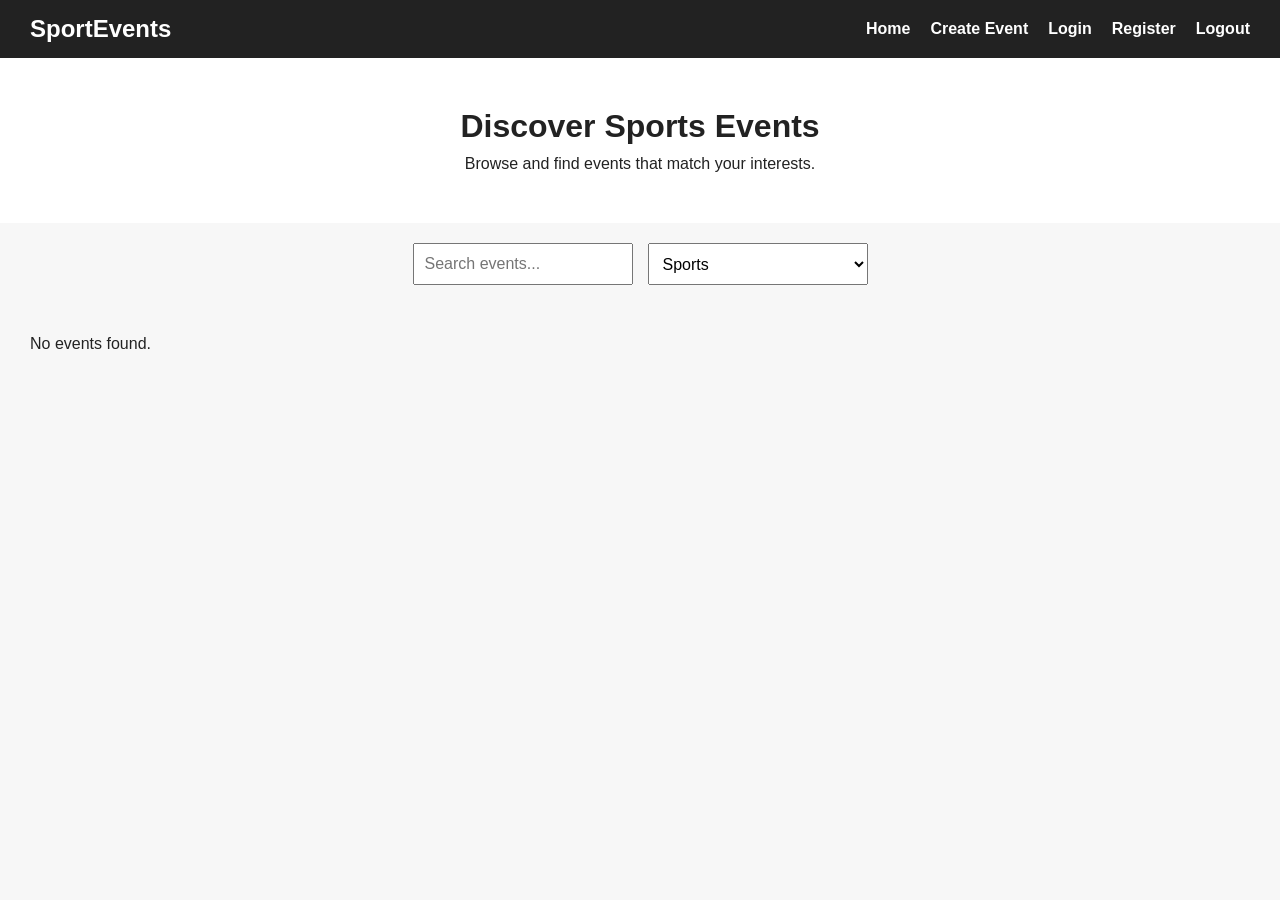
<file: index.html>
<!--
This page is the homepage of the sports event platform.
Users can search and view all created sports events.
Only the event owner can see the cancel button for their own events.
-->
<!DOCTYPE html>
<html lang="en">
<head>
    <meta charset="UTF-8">
    <meta name="viewport" content="width=device-width, initial-scale=1.0">
    <title>Sports Event Platform</title>
    <link rel="stylesheet" href="style.css">
    <link rel="stylesheet" href="toast.css">
    <link rel="stylesheet" href="ui.css">
</head>
<body>

    <!-- Navigation bar: users can move between pages -->
    <header>
        <nav class="navbar">
            <h1 class="logo">SportEvents</h1>

            <!-- Menu links -->
            <ul class="nav-links">
                <li><a href="index.html">Home</a></li>
                <li><a href="create-event.html">Create Event</a></li>
                <li><a href="login.html">Login</a></li>
                <li><a href="register.html">Register</a></li>
                <li><a href="#" id="logoutLink">Logout</a></li>
            </ul>
        </nav>
    </header>

    <main>
        <!-- Hero section: introduction of the page -->
        <section class="hero">
            <h2>Discover Sports Events</h2>
            <p>Browse and find events that match your interests.</p>
        </section>

        <!-- Search and filter section -->
        <section class="filters">
            <input type="text" id="searchInput" placeholder="Search events...">

            <select id="categoryFilter">
                <option value="sports">Sports</option>
            </select>
        </section>

        <!-- Event list section -->
        <section class="event-list" id="eventList">
        </section>
    </main>

    <script src="script.js"></script>
    <script src="logout.js"></script>
    <div id="toastContainer"></div>

    <script src="toast.js"></script>
    <script src="navbar.js"></script>
</body>
</html>
</file>
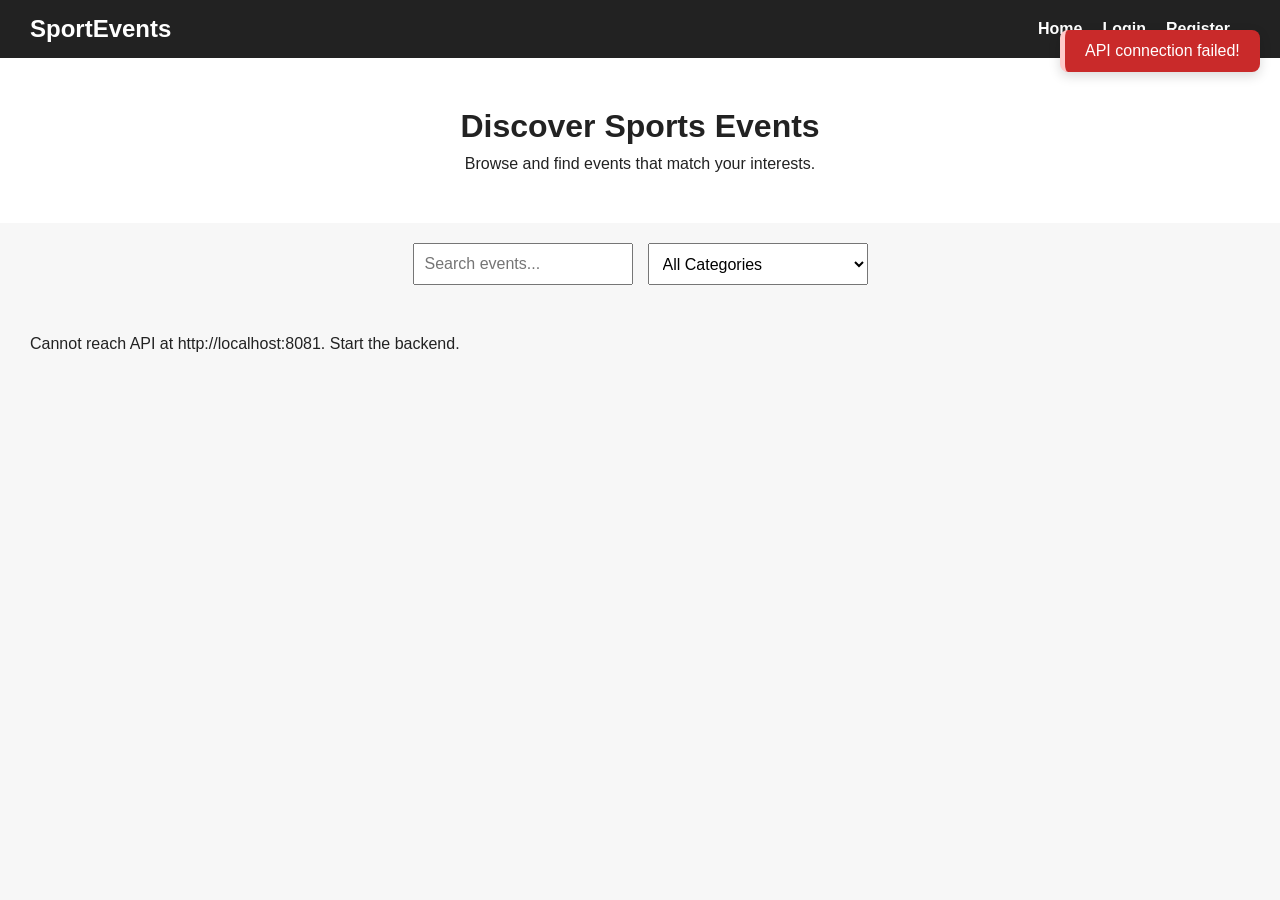
<file: frontend/index.html>
<!--
This page is the homepage of the sports event platform.
Users can search and view all created sports events.
Only the event owner can see the cancel button for their own events.
-->
<!DOCTYPE html>
<html lang="en">
<head>
    <meta charset="UTF-8">
    <meta name="viewport" content="width=device-width, initial-scale=1.0">
    <title>Sports Event Platform</title>
    <link rel="stylesheet" href="style.css">
    <link rel="stylesheet" href="toast.css">
    <link rel="stylesheet" href="ui.css">
</head>
<body>

    <!-- Navigation bar: users can move between pages -->
    <header>
        <nav class="navbar">
            <h1 class="logo"><a href="index.html">SportEvents</a></h1>

            <ul class="nav-links">
                <li><a href="index.html">Home</a></li>
                <li id="adminLink" style="display: none;"><a href="admin.html" style="color: #4c6ef5;">Admin Panel</a></li>

                <li id="loginLink"><a href="login.html">Login</a></li>
                <li id="registerLink"><a href="register.html">Register</a></li>

                <!-- Displays logged-in user's username -->
                <li id="userInfo" style="color: white; font-weight: bold;"></li>

                <li id="logoutLink"><a href="#">Logout</a></li>
            </ul>
        </nav>
    </header>

    <main>
        <!-- Hero section: introduction of the page -->
        <section class="hero">
            <h2>Discover Sports Events</h2>
            <p>Browse and find events that match your interests.</p>
        </section>

        <!-- Search and filter section -->
        <section class="filters">
            <input type="text" id="searchInput" placeholder="Search events...">

            <select id="categoryFilter">
                <option value="all">All Categories</option>
            </select>
        </section>

        <!-- Event list section -->
        <section class="event-list" id="eventList">
        </section>
    </main>

    
    <div id="toastContainer"></div>

    <script src="toast.js"></script>
    <script src="script.js"></script>
    <script src="logout.js"></script>
    <script src="navbar.js"></script>

</body>
</html>
</file>
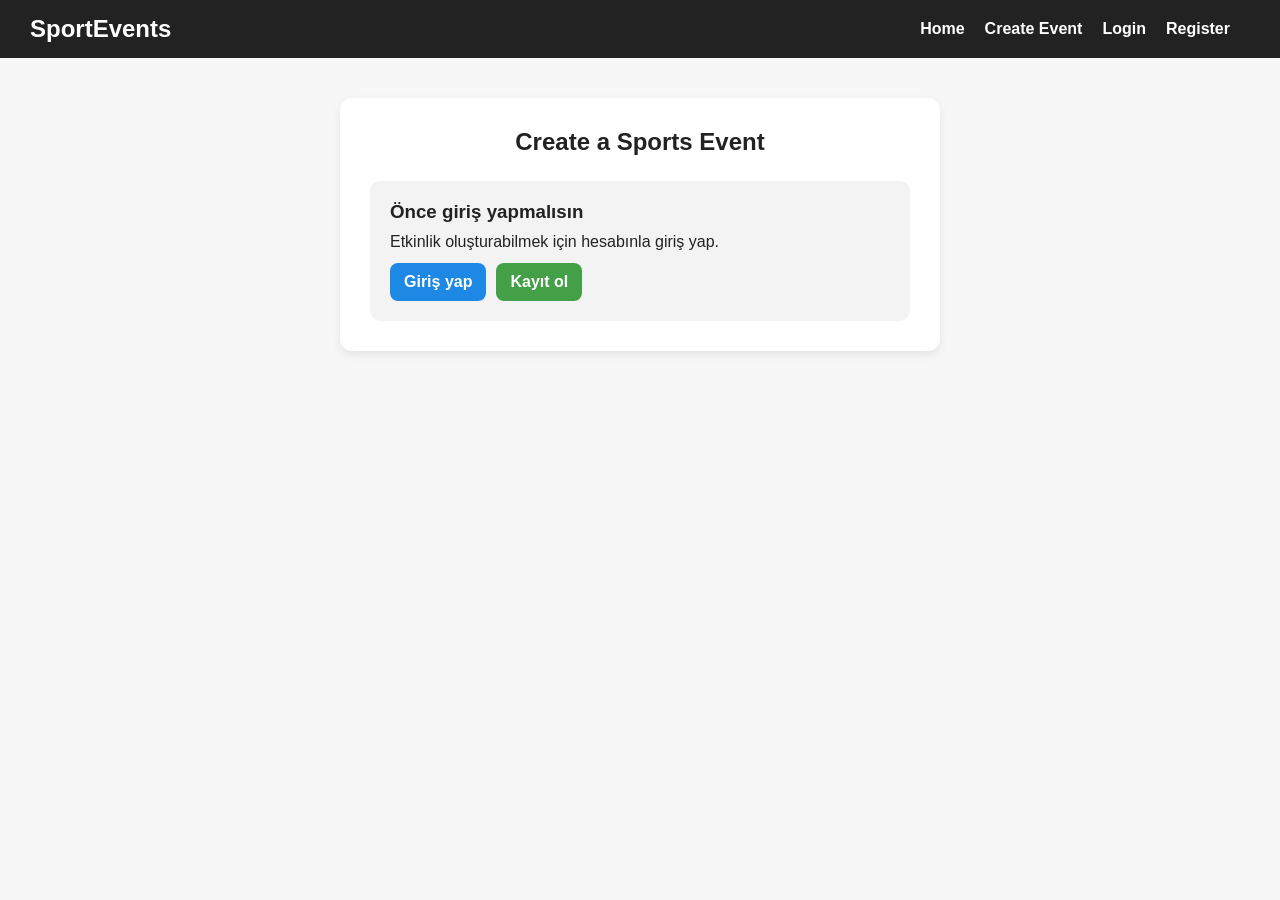
<file: frontend/ create-event.html>
<!DOCTYPE html>
<html lang="en">
<head>
    <meta charset="UTF-8">
    <meta name="viewport" content="width=device-width, initial-scale=1.0">
    <title>Create Event</title>
    <link rel="stylesheet" href="style.css">
    <link rel="stylesheet" href="toast.css">
    <link rel="stylesheet" href="ui.css">
</head>
<body>

    <header>
        <nav class="navbar">
            <h1 class="logo">SportEvents</h1>

            <ul class="nav-links">
                <li><a href="index.html">Home</a></li>
                <li><a href="create-event.html">Create Event</a></li>

               
                <li id="loginLink"><a href="login.html">Login</a></li>
                <li id="registerLink"><a href="register.html">Register</a></li>

                <li id="userInfo"></li>

                <li id="logoutLink"><a href="#">Logout</a></li>
            </ul>
        </nav>
    </header>

    <main class="form-page">
        <div class="form-card">
            <h2>Create a Sports Event</h2>

            <form id="eventForm">
                <input type="text" id="eventTitle" placeholder="Event Title" required>
                <input type="date" id="eventDate" required>
                <input type="text" id="eventLocation" placeholder="Location" required>

                <select id="eventCategory" required>
                    <option value="sports">Sports</option>
                </select>

                <textarea id="eventDescription" placeholder="Event Description" rows="5" required></textarea>

                <button type="submit" class="create-btn">Create Event</button>
            </form>

            <div id="eventPreview" class="preview-box">
                <h3>Latest Created Event</h3>
                <p>No event created yet.</p>
            </div>
        </div>
    </main>

   
    <script src="create-event.js"></script>
    <script src="logout.js"></script>

    <div id="toastContainer"></div>

    <script src="toast.js"></script>
    <script src="navbar.js"></script>

</body>
</html>
</file>
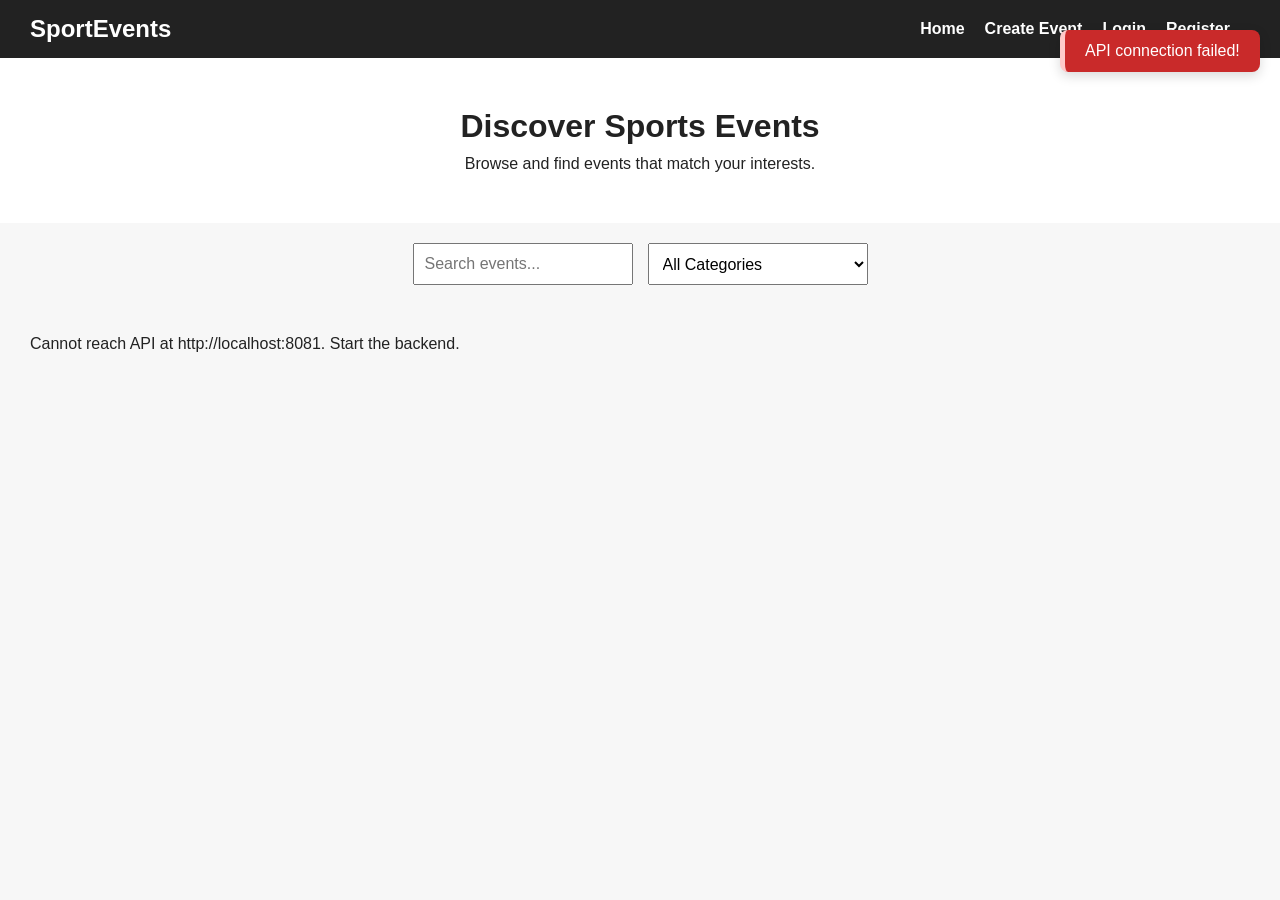
<file: frontend/ index.html>
<!--
This page is the homepage of the sports event platform.
Users can search and view all created sports events.
Only the event owner can see the cancel button for their own events.
-->
<!DOCTYPE html>
<html lang="en">
<head>
    <meta charset="UTF-8">
    <meta name="viewport" content="width=device-width, initial-scale=1.0">
    <title>Sports Event Platform</title>
    <link rel="stylesheet" href="style.css">
    <link rel="stylesheet" href="toast.css">
    <link rel="stylesheet" href="ui.css">
</head>
<body>

    <!-- Navigation bar: users can move between pages -->
    <header>
        <nav class="navbar">
            <h1 class="logo">SportEvents</h1>

            <!-- Menu links -->
            <ul class="nav-links">
                <li><a href="index.html">Home</a></li>
                <li><a href="create-event.html">Create Event</a></li>
                <li><a href="login.html">Login</a></li>
                <li><a href="register.html">Register</a></li>
                <li><a href="#" id="logoutLink">Logout</a></li>
            </ul>
        </nav>
    </header>

    <main>
        <!-- Hero section: introduction of the page -->
        <section class="hero">
            <h2>Discover Sports Events</h2>
            <p>Browse and find events that match your interests.</p>
        </section>

        <!-- Search and filter section -->
        <section class="filters">
            <input type="text" id="searchInput" placeholder="Search events...">

            <select id="categoryFilter">
                <option value="sports">Sports</option>
            </select>
        </section>

        <!-- Event list section -->
        <section class="event-list" id="eventList">
        </section>
    </main>

    <script src="script.js"></script>
    <script src="logout.js"></script>
    <div id="toastContainer"></div>

    <script src="toast.js"></script>
    <script src="navbar.js"></script>
</body>
</html>
</file>
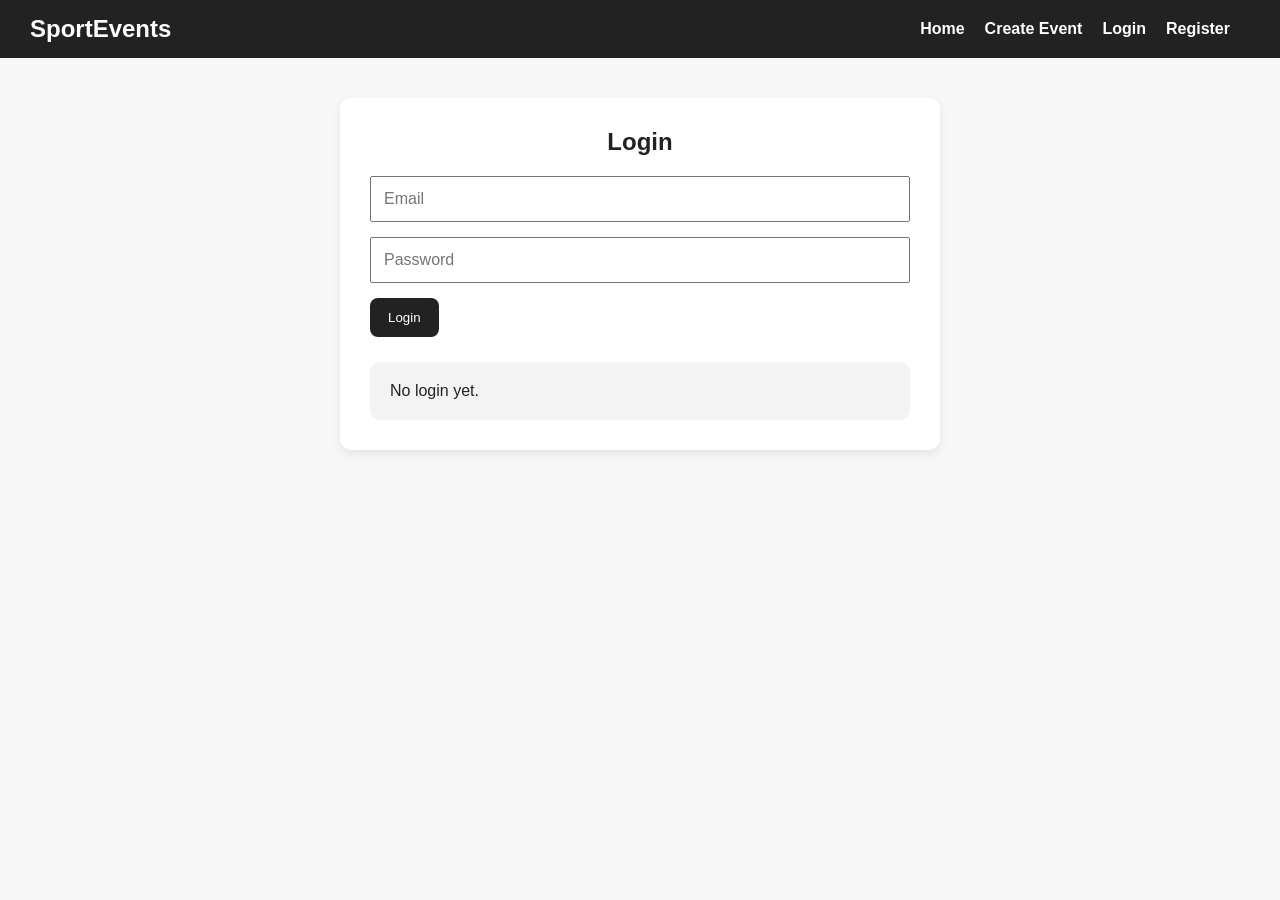
<file: frontend/(1)login.html>
<!--
This page allows registered users to log into the system.
Successful login information is stored in localStorage as currentUser.
-->
<!DOCTYPE html>
<html lang="en">
<head>
    <meta charset="UTF-8">
    <meta name="viewport" content="width=device-width, initial-scale=1.0">
    <title>Login</title>
    <link rel="stylesheet" href="style.css">
    <link rel="stylesheet" href="toast.css">
    <link rel="stylesheet" href="ui.css">
</head>
<body>

    <header>
        <nav class="navbar">
            <h1 class="logo">SportEvents</h1>
            <ul class="nav-links">
                <li><a href="index.html">Home</a></li>
                <li><a href="create-event.html">Create Event</a></li>
                <li><a href="login.html">Login</a></li>
                <li><a href="register.html">Register</a></li>
                <li><a href="#" id="logoutLink">Logout</a></li>
            </ul>
        </nav>
    </header>

    <main class="form-page">
        <div class="form-card">
            <h2>Login</h2>

            <form id="loginForm">
                <input type="email" id="loginEmail" placeholder="Email" required>
                <input type="password" id="loginPassword" placeholder="Password" required>
                <button type="submit" class="create-btn">Login</button>
            </form>

            <div id="loginMessage" class="preview-box">
                <p>No login yet.</p>
            </div>
        </div>
    </main>

    <script src="auth.js"></script>
    <script src="logout.js"></script>
    <div id="toastContainer"></div>

    <script src="toast.js"></script>
    <script src="navbar.js"></script>
</body>
</html>
</file>
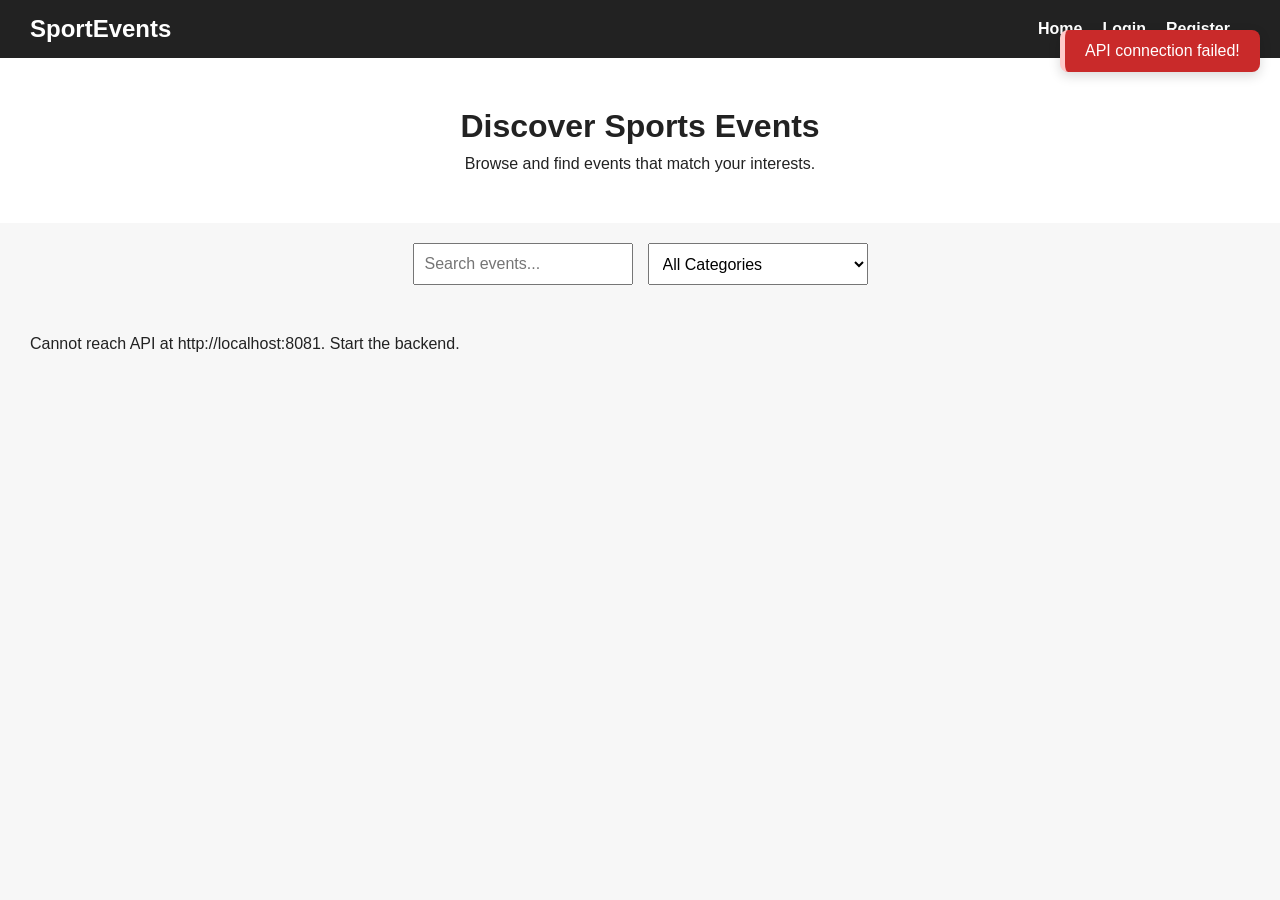
<file: frontend/admin.html>
<!DOCTYPE html>
<html lang="en">
<head>
    <meta charset="UTF-8">
    <meta name="viewport" content="width=device-width, initial-scale=1.0">
    <title>Admin Panel - SportEvents</title>
    <link rel="stylesheet" href="style.css?v=1">
    <link rel="stylesheet" href="toast.css?v=2">
    <link rel="stylesheet" href="ui.css">
</head>
<body>

    <header>
        <nav class="navbar">
            <h1 class="logo"><a href="index.html">SportEvents</a></h1>
            <ul class="nav-links">
                <li><a href="index.html">Home</a></li>
                <li id="adminLink" style="display: none;"><a href="admin.html" style="color: #4c6ef5;">Admin Panel</a></li>
                <li id="loginLink"><a href="login.html">Login</a></li>
                <li id="registerLink"><a href="register.html">Register</a></li>
                <li id="userInfo"></li>
                <li id="logoutLink"><a href="#">Logout</a></li>
            </ul>
        </nav>
    </header>

    <main class="admin-dashboard">
        <aside class="admin-sidebar">
            <h2>Admin Panel</h2>
            <ul>
                <li><a href="#" id="tabCreateEvent" class="active">Create New Event</a></li>
                <li><a href="#" id="tabManageEvents">Manage Events</a></li>
            </ul>
        </aside>

        <section class="admin-content">
            <!-- CREATE EVENT TAB -->
            <div id="viewCreateEvent">
                <div class="form-card" style="max-width: 100%;">
                    <h2>Create a Sports Event</h2>
                    <form id="createEventForm">
                        <input type="text" id="eventTitle" placeholder="Event Title" required>
                        <input type="date" id="eventDate" required>
                        <input type="text" id="eventLocation" placeholder="Location" required>
                        
                        <div style="margin-bottom:15px;">
                            <input type="file" id="eventImage" accept="image/*" style="padding:0;">
                        </div>

                        <select id="eventCategory" required>
                            <!-- populated by js -->
                        </select>

                        <textarea id="eventDescription" placeholder="Event Description" rows="4"></textarea>
                        
                        <div class="button-group">
                            <button type="submit" class="create-btn">Create Event</button>
                        </div>
                    </form>
                </div>
            </div>

            <!-- MANAGE EVENTS TAB -->
            <div id="viewManageEvents" style="display: none;">
                <h2>Manage Events</h2>
                <div id="adminEventList" class="data-table-container">
                    <!-- Events will be populated here -->
                </div>
            </div>

            <!-- EVENT PARTICIPANTS SUB-VIEW -->
            <div id="viewParticipants" style="display: none;">
                <button class="back-btn" id="btnBackToEvents">&larr; Back to Events</button>
                <h2 style="margin-top: 15px;">Event Participants</h2>
                <h3 id="participantEventTitle" style="margin-bottom: 15px; color: #777; font-weight: normal;"></h3>
                <div id="participantList" class="data-table-container">
                    <!-- Participants will be populated here -->
                </div>
            </div>
        </section>
    </main>

    <!-- Modal for Editing User -->
    <div id="editUserModal" class="modal-overlay" style="display: none;">
        <div class="modal-content">
            <h3>Edit Participant</h3>
            <form id="editUserForm">
                <input type="hidden" id="editUserId">
                <input type="text" id="editUsername" placeholder="Username" required style="width: 100%; padding: 10px; margin-bottom: 10px;">
                <input type="email" id="editEmail" placeholder="Email" required style="width: 100%; padding: 10px; margin-bottom: 10px;">
                <input type="tel" id="editPhone" placeholder="Phone" style="width: 100%; padding: 10px; margin-bottom: 10px;">
                <div class="modal-actions">
                    <button type="submit" class="create-btn">Save Changes</button>
                    <button type="button" class="delete-btn" id="cancelEditUserBtn">Cancel</button>
                </div>
            </form>
        </div>
    </div>

    <!-- Modal for Editing Event -->
    <div id="editEventModal" class="modal-overlay" style="display: none;">
        <div class="modal-content" style="max-width: 600px;">
            <h3>Edit Event</h3>
            <form id="editEventForm">
                <input type="hidden" id="editEventId">
                <input type="text" id="editEventTitle" placeholder="Event Title" required style="width: 100%; padding: 10px; margin-bottom: 10px;">
                <input type="date" id="editEventDate" required style="width: 100%; padding: 10px; margin-bottom: 10px;">
                <input type="text" id="editEventLocation" placeholder="Location" required style="width: 100%; padding: 10px; margin-bottom: 10px;">
                <select id="editEventCategory" required style="width: 100%; padding: 10px; margin-bottom: 10px;"></select>
                <textarea id="editEventDescription" placeholder="Description" rows="4" style="width: 100%; padding: 10px; margin-bottom: 10px;"></textarea>
                <div class="modal-actions">
                    <button type="submit" class="create-btn">Save Event</button>
                    <button type="button" class="delete-btn" id="cancelEditEventBtn">Cancel</button>
                </div>
            </form>
        </div>
    </div>

    <div id="toastContainer"></div>

    <script src="toast.js?v=2"></script>
    <script src="navbar.js?v=1"></script>
    <script src="logout.js?v=1"></script>
    <script src="admin.js?v=2"></script>

</body>
</html>
</file>
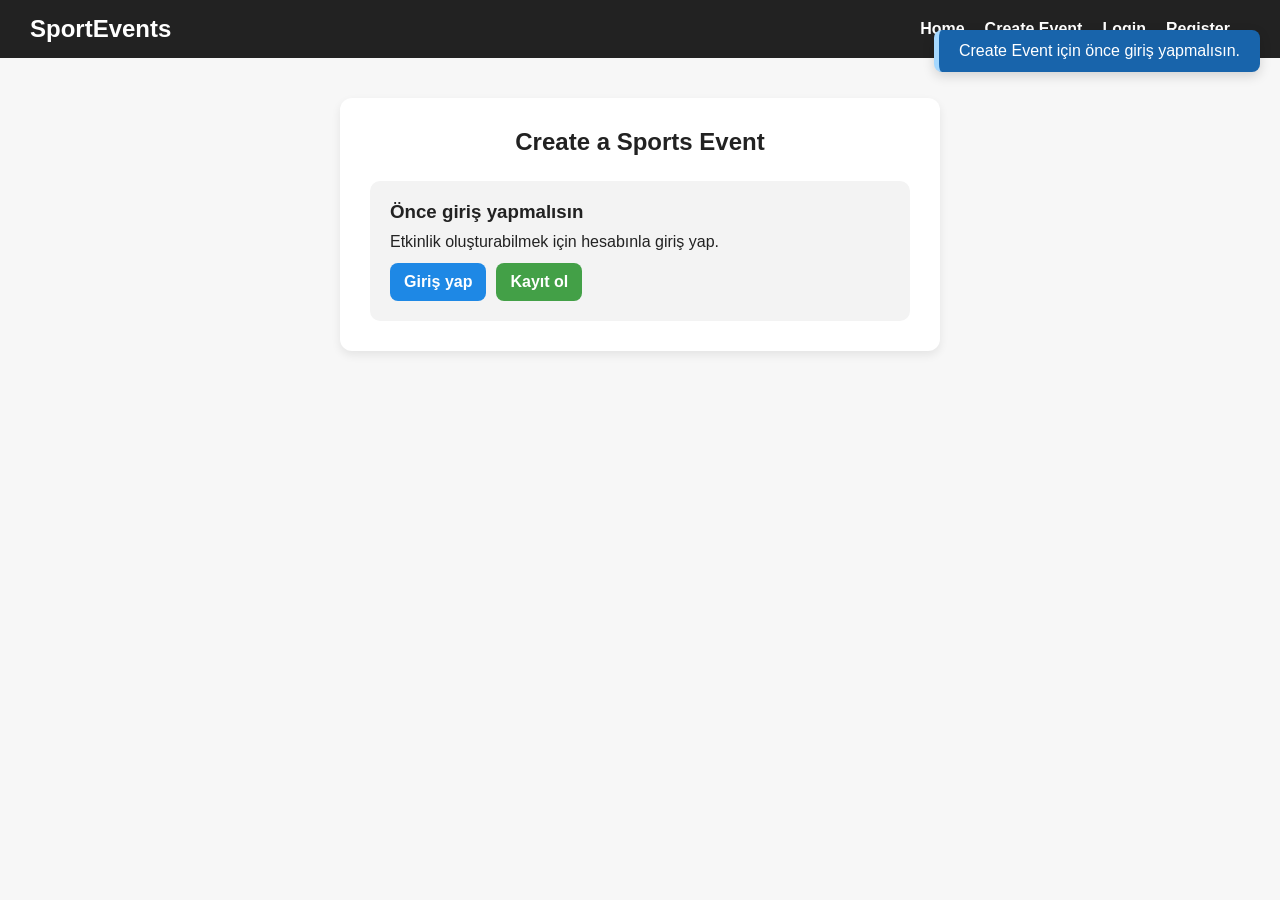
<file: frontend/create-event.html>
<!DOCTYPE html>
<html lang="en">
<head>
    <meta charset="UTF-8">
    <meta name="viewport" content="width=device-width, initial-scale=1.0">
    <title>Create Event</title>
    <link rel="stylesheet" href="style.css">
    <link rel="stylesheet" href="toast.css">
    <link rel="stylesheet" href="ui.css">
</head>
<body>

    <header>
        <nav class="navbar">
            <h1 class="logo"><a href="index.html">SportEvents</a></h1>

            <ul class="nav-links">
                <li><a href="index.html">Home</a></li>
                <li><a href="create-event.html">Create Event</a></li>

               
                <li id="loginLink"><a href="login.html">Login</a></li>
                <li id="registerLink"><a href="register.html">Register</a></li>

                <li id="userInfo"></li>

                <li id="logoutLink"><a href="#">Logout</a></li>
            </ul>
        </nav>
    </header>

    <main class="form-page">
        <div class="form-card">
            <h2>Create a Sports Event</h2>

            <form id="eventForm">
                <input type="text" id="eventTitle" placeholder="Event Title" required>
                <input type="date" id="eventDate" required>
                <input type="text" id="eventLocation" placeholder="Location" required>
                <input type="file" id="eventImageFile" accept="image/*">

                <select id="eventCategory" required>
                    <option value ="">Select Sport</option>
                    <option value="football">Football</option>
                    <option value="basketball">Basketball</option>
                    <option value="volleyball">Volleyball</option>
                    <option value="tennis">Tennis</option>
                    <option value="running">Running</option>
                    <option value="other">Other</option>
                </select>

                <textarea id="eventDescription" placeholder="Event Description" rows="5" required></textarea>

                <button type="submit" class="create-btn">Create Event</button>
            </form>

            <div id="eventPreview" class="preview-box">
                <h3>Latest Created Event</h3>
                <p>No event created yet.</p>
            </div>
        </div>
    
    </main>

    <div id="toastContainer"></div>

    <script src="toast.js"></script>
    <script src="create-event.js"></script>
    <script src="logout.js"></script>
    <script src="navbar.js"></script>

</body>
</html>
</file>
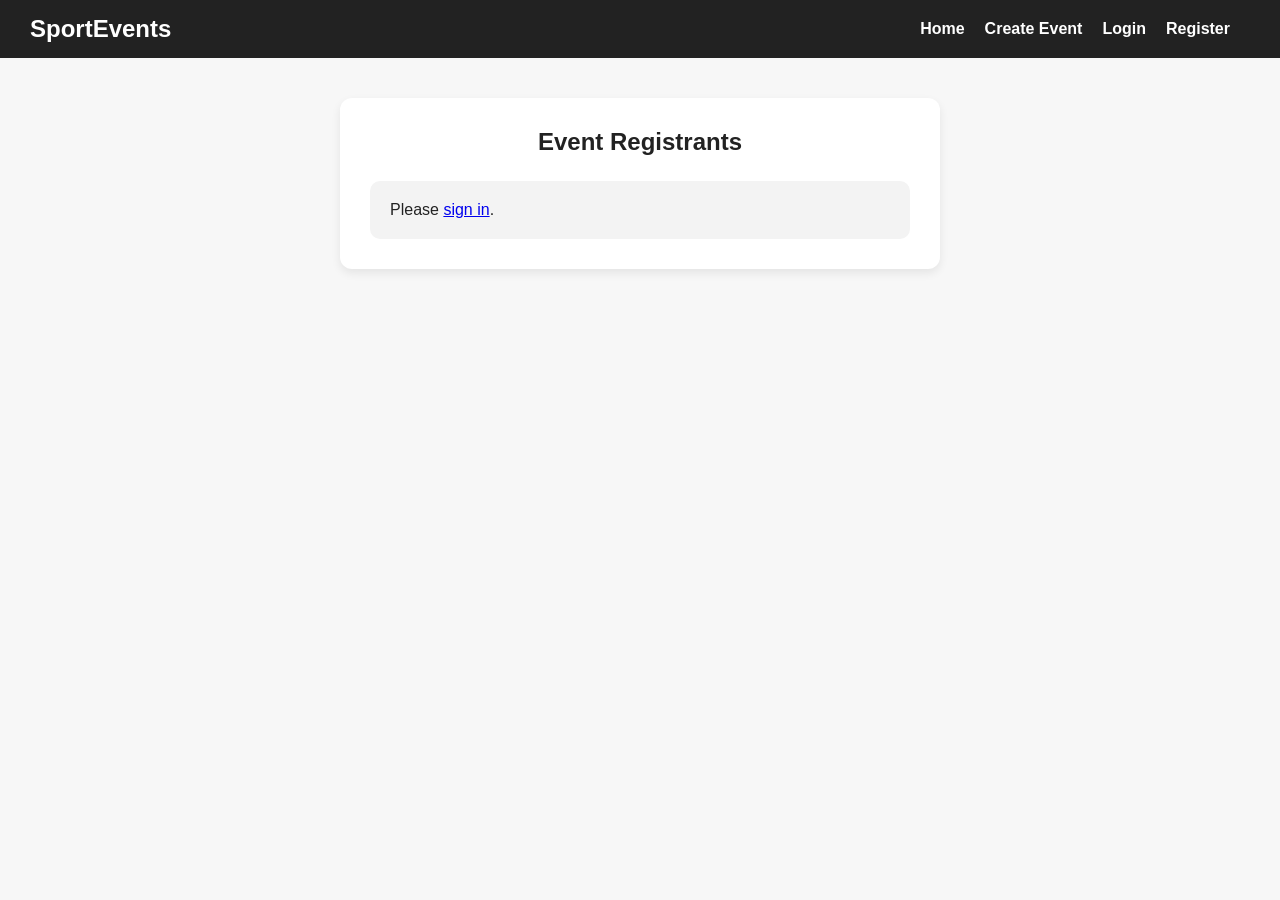
<file: frontend/event-registrants.html>
<!DOCTYPE html>
<html lang="en">
<head>
    <meta charset="UTF-8">
    <meta name="viewport" content="width=device-width, initial-scale=1.0">
    <title>Event Registrants</title>
    <link rel="stylesheet" href="style.css">
    <link rel="stylesheet" href="toast.css">
    <link rel="stylesheet" href="ui.css">
</head>
<body>
    <header>
        <nav class="navbar">
            <h1 class="logo"><a href="index.html">SportEvents</a></h1>
            <ul class="nav-links">
                <li><a href="index.html">Home</a></li>
                <li><a href="create-event.html">Create Event</a></li>
                <li id="loginLink"><a href="login.html">Login</a></li>
                <li id="registerLink"><a href="register.html">Register</a></li>
                <li id="userInfo"></li>
                <li id="logoutLink"><a href="#">Logout</a></li>
            </ul>
        </nav>
    </header>
    <main class="form-page">
        <div class="form-card">
            <h2>Event Registrants</h2>
            <div id="registrantsBox" class="preview-box"><p>Loading...</p></div>
        </div>
    </main>
    <div id="toastContainer"></div>
    <script src="toast.js"></script>
    <script src="event-registrants.js"></script>
    <script src="logout.js"></script>
    <script src="navbar.js"></script>
</body>
</html>
</file>
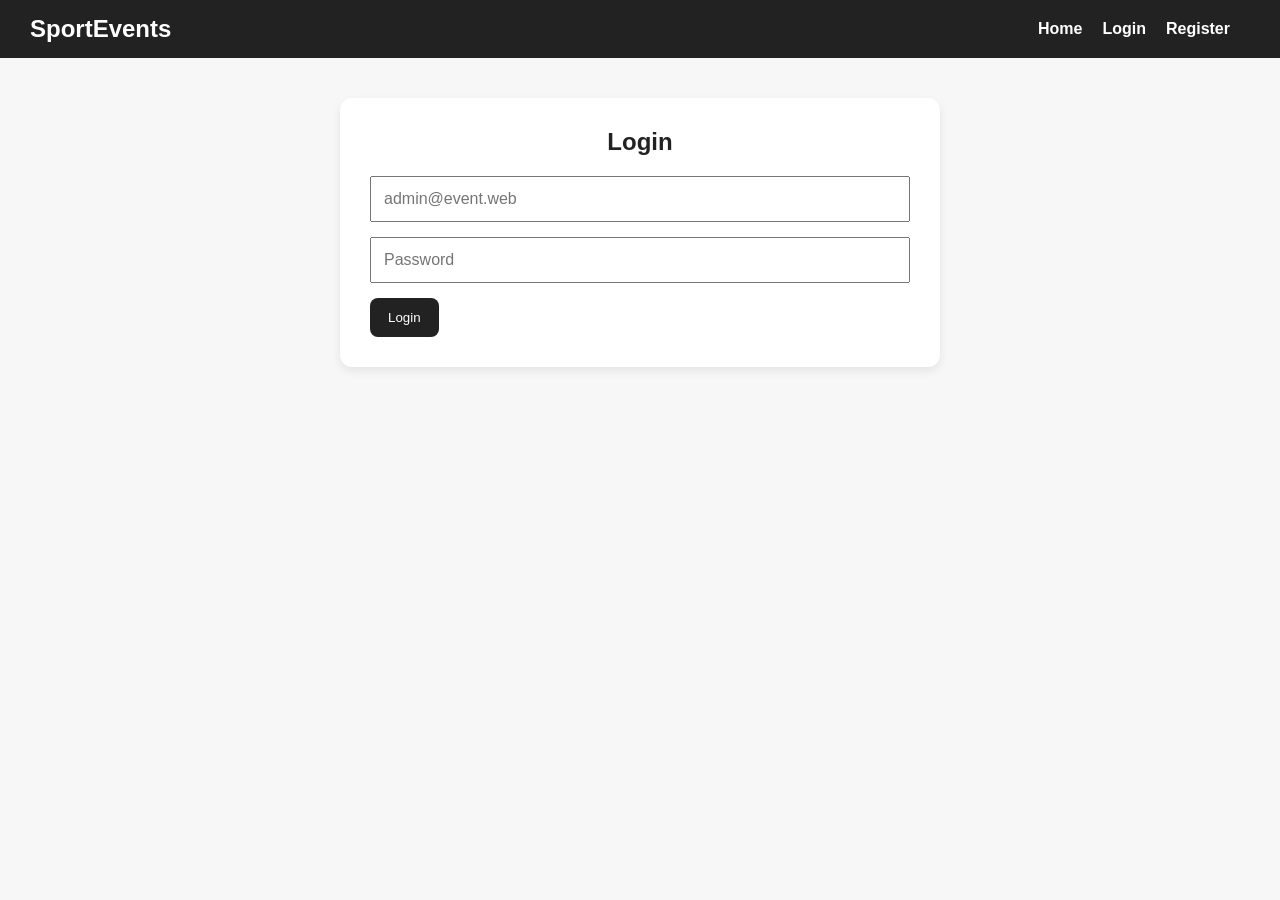
<file: frontend/login.html>
<!--
This page allows registered users to log into the system.
Successful login information is stored in localStorage as currentUser.
-->
<!DOCTYPE html>
<html lang="en">
<head>
    <meta charset="UTF-8">
    <meta name="viewport" content="width=device-width, initial-scale=1.0">
    <title>Login</title>
    <link rel="stylesheet" href="style.css">
    <link rel="stylesheet" href="toast.css">
    <link rel="stylesheet" href="ui.css">
</head>
<body>

    <header>
        <nav class="navbar">
            <h1 class="logo"><a href="index.html">SportEvents</a></h1>
            <ul class="nav-links">
                <li><a href="index.html">Home</a></li>
                <li id="adminLink" style="display: none;"><a href="admin.html" style="color: #4c6ef5;">Admin Panel</a></li>

                <li id="loginLink"><a href="login.html">Login</a></li>
                <li id="registerLink"><a href="register.html">Register</a></li>

                <li id="userInfo"></li>

                <li id="logoutLink"><a href="#">Logout</a></li>
            </ul>
        </nav>
    </header>

    <main class="form-page">
        <div class="form-card">
            <h2>Login</h2>

            <form id="loginForm">
                <input type="email" id="loginEmail" placeholder="admin@event.web" required>
                <input type="password" id="loginPassword" placeholder="Password" required>
                <button type="submit" class="create-btn">Login</button>
            </form>

            <div id="registerPrompt" style="display: none; margin-top: 20px; text-align: center; padding: 15px; border-radius: 8px; background-color: #ffebee; border: 1px solid #e57373; color: #b71c1c;">
                <p style="margin-bottom: 10px; font-weight: bold; font-size: 16px;">Account not found!</p>
                <p style="margin-bottom: 15px; font-size: 14px;">It looks like you don't have an account yet. Please create one to register for events.</p>
                <a href="register.html" class="auth-action auth-action--register">Create an Account</a>
            </div>
        </div>
    </main>

    <div id="toastContainer"></div>

    <script src="toast.js"></script>
    <script src="auth.js"></script>
    <script src="logout.js"></script>
    <script src="navbar.js"></script>
</body>
</html>
</file>
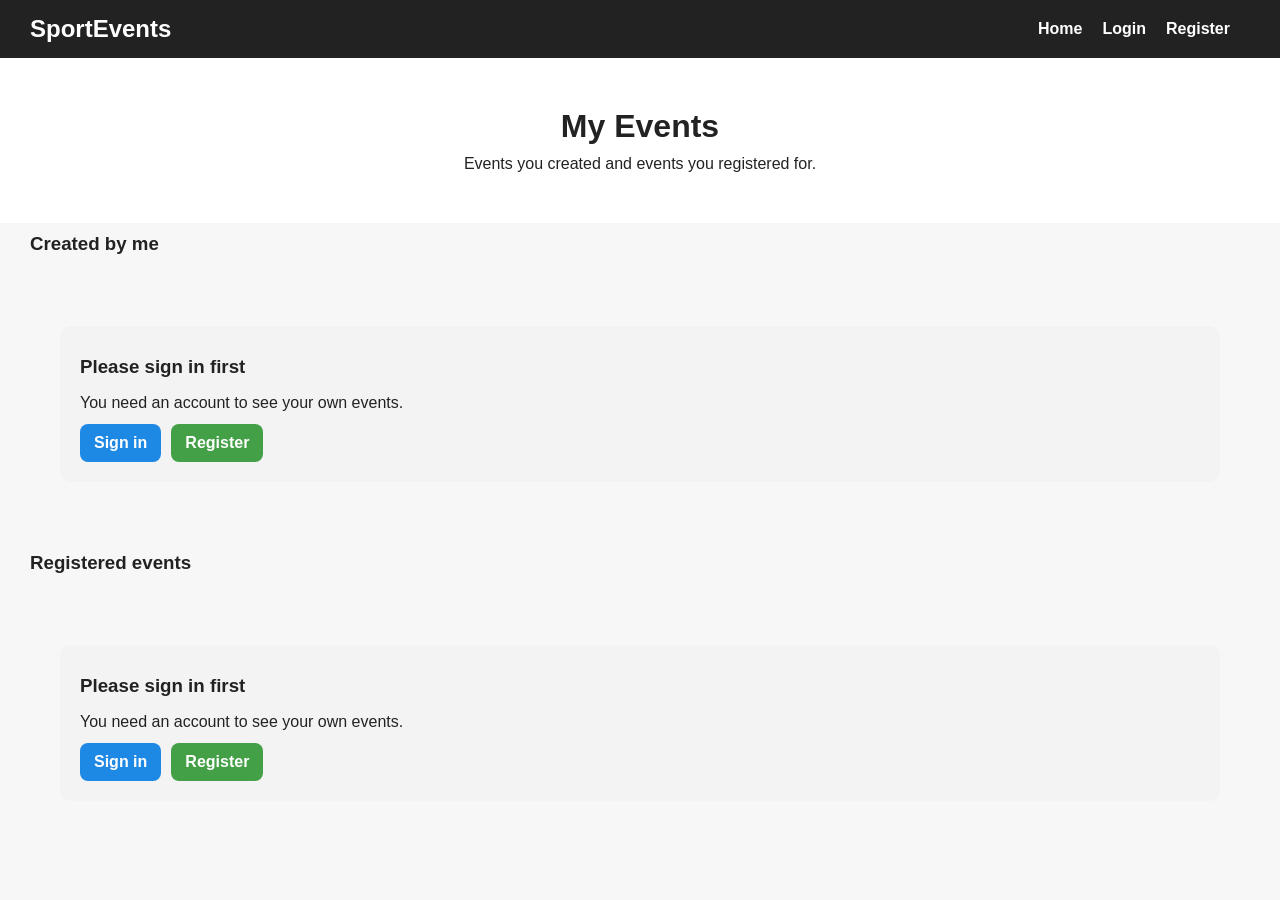
<file: frontend/my-events.html>
<!DOCTYPE html>
<html lang="en">
<head>
    <meta charset="UTF-8">
    <meta name="viewport" content="width=device-width, initial-scale=1.0">
    <title>My Events</title>
    <link rel="stylesheet" href="style.css">
    <link rel="stylesheet" href="toast.css">
    <link rel="stylesheet" href="ui.css">
</head>
<body>
    <header>
        <nav class="navbar">
            <h1 class="logo"><a href="index.html">SportEvents</a></h1>
            <ul class="nav-links">
                <li><a href="index.html">Home</a></li>
                <li id="adminLink" style="display: none;"><a href="admin.html" style="color: #4c6ef5;">Admin Panel</a></li>
                <li id="loginLink"><a href="login.html">Login</a></li>
                <li id="registerLink"><a href="register.html">Register</a></li>
                <li id="userInfo"></li>
                <li id="logoutLink"><a href="#">Logout</a></li>
            </ul>
        </nav>
    </header>

    <main>
        <section class="hero">
            <h2>My Events</h2>
            <p>Events you created and events you registered for.</p>
        </section>

        <section class="my-events-section">
            <h3>Created by me</h3>
            <div class="event-list" id="createdEventsList"></div>
        </section>

        <section class="my-events-section">
            <h3>Registered events</h3>
            <div class="event-list" id="registeredEventsList"></div>
        </section>
    </main>

    <div id="toastContainer"></div>

    <script src="toast.js"></script>
    <script src="my-events.js"></script>
    <script src="logout.js"></script>
    <script src="navbar.js"></script>
</body>
</html>
</file>
<file: style.css>
/* Reset default browser styles */
* {
    margin: 0;
    padding: 0;
    box-sizing: border-box;
    font-family: Arial, sans-serif;
  }
  /* General page styling */
  body {
    background-color: #f7f7f7;
    color: #222;
  }
  /* Navigation bar styling */
  .navbar {
    display: flex;
    justify-content: space-between;
    align-items: center;
    background-color: #222;
    padding: 15px 30px;
  }
  /* Website logo */
  .logo {
    color: white;
    font-size: 24px;
  }
  /* Navigation links container */
  .nav-links {
    list-style: none;
    display: flex;
    gap: 20px;
  }
  /* Navigation links */
  .nav-links a {
    text-decoration: none;
    color: white;
    font-weight: bold;
  }
  /* Hero section */
  .hero {
    text-align: center;
    padding: 50px 20px;
    background-color: white;
  }
  /* Hero title */
  .hero h2 {
    font-size: 32px;
    margin-bottom: 10px;
  }
  /* Search and filter section */
  .filters {
    display: flex;
    justify-content: center;
    gap: 15px;
    padding: 20px;
    flex-wrap: wrap;
  }
  /* Input and select styling */
  .filters input,
  .filters select {
    padding: 10px;
    font-size: 16px;
    width: 220px;
  }
  /* Event list grid layout */
  .event-list {
    display: grid;
    grid-template-columns: repeat(auto-fit, minmax(250px, 1fr));
    padding: 30px;
    gap: 20px;
  }
  /* Single event card styling */
  .event-card {
    background-color: white;
    padding: 20px;
    border-radius: 12px;
    box-shadow: 0 4px 10px rgba(0,0,0,0.08);
  }
  /* Event card title */
  .event-card h3 {
    margin-bottom: 10px;
  }
  /* Event card text */
  .event-card p {
    margin-bottom: 8px;
  }
  /* Event card button/link */
  .event-card a {
    display: inline-block;
    margin-top: 10px;
    text-decoration: none;
    background-color: #222;
    color: white;
    padding: 10px 14px;
    border-radius: 8px;
  }
  /* Form page layout */
.form-page {
  display: flex;
  justify-content: center;
  align-items: flex-start;
  padding: 40px 20px;
}

/* Form container */
.form-card {
  background-color: white;
  padding: 30px;
  border-radius: 12px;
  box-shadow: 0 4px 10px rgba(0, 0, 0, 0.08);
  width: 100%;
  max-width: 600px;
}

/* Form title */
.form-card h2 {
  margin-bottom: 20px;
  text-align: center;
}

/* Form fields */
.form-card input,
.form-card select,
.form-card textarea {
  width: 100%;
  padding: 12px;
  margin-bottom: 15px;
  font-size: 16px;
}

/* Button group */
.button-group {
  display: flex;
  gap: 10px;
  flex-wrap: wrap;
}

/* Main form button */
.form-card button {
  padding: 12px 18px;
  background-color: #222;
  color: white;
  border: none;
  border-radius: 8px;
  cursor: pointer;
}

/* Cancel event button */
.cancel-btn {
  background-color: #a83232;
}

/* Preview box */
.preview-box {
  margin-top: 25px;
  padding: 20px;
  border-radius: 10px;
  background-color: #f3f3f3;
}

.preview-box h3 {
  margin-bottom: 10px;
}

/* Form feedback (login / register) */
.form-feedback {
  margin-top: 25px;
  padding: 16px 18px;
  border-radius: 10px;
  border: 1px solid transparent;
}

.form-feedback__text {
  margin: 0;
  line-height: 1.45;
  font-size: 15px;
}

.form-feedback--success {
  background-color: #e8f5e9;
  border-color: #81c784;
  color: #1b5e20;
}

.form-feedback--error {
  background-color: #ffebee;
  border-color: #e57373;
  color: #b71c1c;
}

.form-feedback--info {
  background-color: #e3f2fd;
  border-color: #64b5f6;
  color: #0d47a1;
}
.create-btn:hover {
  background-color: #444;
}

.cancel-btn:hover {
  background-color: #c0392b;
}
</file>
<file: toast.css>
/* 
This section defines the styling for toast notifications.

- .toast-container positions the container at the top-right corner of the screen.
- .toast styles the individual notification box (colors, spacing, animation start state).
- .toast.show controls the visible state with fade-in and slide-in animation.
*/

.toast-container {
	position: fixed;
	top: 20px;
	right: 20px;
}

.toast {
	background: #333;
	color: white;
	padding: 10px;
	margin-top: 10px;
	border-radius: 6px;
	opacity: 0;
	transform: translateY(-10px);
	transition: 0.3s;
}

	.toast.show {
		opacity: 1;
		transform: translateY(0);
	}
</file>
<file: ui.css>
/* Input focus */
input:focus, textarea:focus, select:focus {
    outline: none;
    border: 1px solid #3498db;
    box-shadow: 0 0 5px rgba(52,152,219,0.4);
}

/* Button hover */
button {
    transition: all 0.2s ease;
}

    button:hover {
        transform: translateY(-2px);
    }

/* Card hover */
.event-card {
    transition: 0.2s;
}

    .event-card:hover {
        transform: translateY(-5px);
    }
</file>
<file: frontend/style.css>
/* Reset default browser styles */
* {
    margin: 0;
    padding: 0;
    box-sizing: border-box;
    font-family: Arial, sans-serif;
  }
  /* General page styling */
  body {
    background-color: #f7f7f7;
    color: #222;
  }
  /* Navigation bar styling */
  .navbar {
    display: flex;
    justify-content: space-between;
    align-items: center;
    background-color: #222;
    padding: 15px 30px;
  }
  /* Website logo */
  .logo {
    color: white;
    font-size: 24px;
  }
  .logo a {
    color: inherit;
    text-decoration: none;
  }
  /* Navigation links container */
  .nav-links {
    list-style: none;
    display: flex;
    gap: 20px;
  }
  #logoutLink {
    display: none;
  }
  /* Navigation links */
  .nav-links a {
    text-decoration: none;
    color: white;
    font-weight: bold;
  }
  /* Hero section */
  .hero {
    text-align: center;
    padding: 50px 20px;
    background-color: white;
  }
  /* Hero title */
  .hero h2 {
    font-size: 32px;
    margin-bottom: 10px;
  }
  /* Search and filter section */
  .filters {
    display: flex;
    justify-content: center;
    gap: 15px;
    padding: 20px;
    flex-wrap: wrap;
  }
  /* Input and select styling */
  .filters input,
  .filters select {
    padding: 10px;
    font-size: 16px;
    width: 220px;
  }
  /* Event list grid layout */
  .event-list {
    display: grid;
    grid-template-columns: repeat(auto-fit, minmax(250px, 1fr));
    padding: 30px;
    gap: 20px;
  }
  /* Single event card styling */
  .event-card {
    background-color: white;
    padding: 20px;
    border-radius: 12px;
    box-shadow: 0 4px 10px rgba(0,0,0,0.08);
  }
  /* Event card title */
  .event-card h3 {
    margin-bottom: 10px;
  }
.event-card__image {
  width: 100%;
  height: 150px;
  object-fit: cover;
  border-radius: 10px;
  margin-bottom: 12px;
}
  /* Event card text */
  .event-card p {
    margin-bottom: 8px;
  }
  /* Event card button/link */
  .event-card a {
    display: inline-block;
    margin-top: 10px;
    text-decoration: none;
    background-color: #222;
    color: white;
    padding: 10px 14px;
    border-radius: 8px;
  }
  /* Form page layout */
.form-page {
  display: flex;
  justify-content: center;
  align-items: flex-start;
  padding: 40px 20px;
}

/* Form container */
.form-card {
  background-color: white;
  padding: 30px;
  border-radius: 12px;
  box-shadow: 0 4px 10px rgba(0, 0, 0, 0.08);
  width: 100%;
  max-width: 600px;
}

/* Form title */
.form-card h2 {
  margin-bottom: 20px;
  text-align: center;
}

/* Form fields */
.form-card input,
.form-card select,
.form-card textarea {
  width: 100%;
  padding: 12px;
  margin-bottom: 15px;
  font-size: 16px;
}

/* Button group */
.button-group {
  display: flex;
  gap: 10px;
  flex-wrap: wrap;
}

/* Main form button */
.form-card button {
  padding: 12px 18px;
  background-color: #222;
  color: white;
  border: none;
  border-radius: 8px;
  cursor: pointer;
}

/* Cancel event button */
.cancel-btn {
  background-color: #a83232;
}

/* Preview box */
.preview-box {
  margin-top: 25px;
  padding: 20px;
  border-radius: 10px;
  background-color: #f3f3f3;
}

.preview-box h3 {
  margin-bottom: 10px;
}

/* Form feedback (login / register) */
.form-feedback {
  margin-top: 25px;
  padding: 16px 18px;
  border-radius: 10px;
  border: 1px solid transparent;
}

.form-feedback__text {
  margin: 0;
  line-height: 1.45;
  font-size: 15px;
}

.form-feedback--success {
  background-color: #e8f5e9;
  border-color: #81c784;
  color: #1b5e20;
}

.form-feedback--error {
  background-color: #ffebee;
  border-color: #e57373;
  color: #b71c1c;
}

.form-feedback--info {
  background-color: #e3f2fd;
  border-color: #64b5f6;
  color: #0d47a1;
}
.create-btn:hover {
  background-color: #444;
}

.cancel-btn:hover {
  background-color: #c0392b;
}

.user-menu {
  position: relative;
}

.user-menu__trigger {
  background: transparent;
  border: none;
  color: white;
  font-weight: bold;
  cursor: pointer;
  font-size: 16px;
  display: flex;
  align-items: center;
  gap: 8px;
}

.user-menu__dropdown {
  position: absolute;
  top: calc(100% + 10px);
  right: 0;
  min-width: 140px;
  background: #2b2b2b;
  border: 1px solid #3b3b3b;
  border-radius: 8px;
  box-shadow: 0 8px 20px rgba(0, 0, 0, 0.25);
  z-index: 1000;
  padding: 8px 0;
}

.user-menu__dropdown--wide {
  min-width: 260px;
}

.user-menu__header {
  padding: 10px 14px;
  border-bottom: 1px solid #3b3b3b;
  margin-bottom: 4px;
}

.user-menu__header small {
  display: block;
  color: #c9c9c9;
  margin-top: 4px;
}

.user-menu__avatar {
  width: 28px;
  height: 28px;
  border-radius: 50%;
  background: #4c6ef5;
  display: inline-flex;
  align-items: center;
  justify-content: center;
  color: white;
  font-size: 14px;
  font-weight: 700;
}

.user-menu__avatar--img {
  object-fit: cover;
  border: 1px solid rgba(255, 255, 255, 0.3);
}

.user-menu__dropdown a {
  display: flex;
  justify-content: space-between;
  align-items: center;
  color: white;
  text-decoration: none;
  padding: 10px 14px;
  font-weight: 600;
}

.user-menu__dropdown a:hover {
  background: #3a3a3a;
}

.menu-badge {
  background: #4c6ef5;
  color: white;
  font-size: 11px;
  border-radius: 999px;
  padding: 2px 8px;
}

.danger-action {
  color: #ffb4b4 !important;
}

.auth-actions {
  display: flex;
  gap: 10px;
  margin-top: 12px;
  flex-wrap: wrap;
}

.auth-action {
  display: inline-block;
  text-decoration: none;
  color: white;
  font-weight: 700;
  padding: 10px 14px;
  border-radius: 8px;
}

.auth-action--login {
  background-color: #1e88e5;
}

.auth-action--login:hover {
  background-color: #1565c0;
}

.auth-action--register {
  background-color: #43a047;
}

.auth-action--register:hover {
  background-color: #2e7d32;
}

.my-events-section {
  padding: 0 30px 30px;
}

.my-events-section h3 {
  margin: 10px 0 16px;
}

html[data-theme='dark'] body {
  background-color: #141414;
  color: #e6e6e6;
}

html[data-theme='dark'] .hero,
html[data-theme='dark'] .form-card,
html[data-theme='dark'] .event-card,
html[data-theme='dark'] .preview-box {
  background-color: #1f1f1f;
  color: #e6e6e6;
}

html[data-theme='dark'] .filters input,
html[data-theme='dark'] .filters select,
html[data-theme='dark'] .form-card input,
html[data-theme='dark'] .form-card select,
html[data-theme='dark'] .form-card textarea {
  background-color: #2a2a2a;
  color: #e6e6e6;
  border: 1px solid #3a3a3a;
}

/* Modal Overlay Styles */
.modal-overlay {
  position: fixed;
  top: 0;
  left: 0;
  width: 100%;
  height: 100%;
  background-color: rgba(0, 0, 0, 0.6);
  display: flex;
  justify-content: center;
  align-items: center;
  z-index: 2000;
  animation: fadeIn 0.3s ease;
}

.modal-content {
  background: white;
  padding: 30px;
  border-radius: 12px;
  box-shadow: 0 10px 30px rgba(0,0,0,0.2);
  max-width: 450px;
  width: 90%;
  text-align: center;
  animation: slideUp 0.3s ease;
}

.modal-content h3 {
  font-size: 24px;
  margin-bottom: 15px;
  color: #222;
}

.modal-content p {
  font-size: 16px;
  margin-bottom: 20px;
  color: #555;
  line-height: 1.5;
}

.modal-actions {
  display: flex;
  justify-content: center;
  gap: 15px;
  margin-top: 25px;
}

.modal-actions button {
  padding: 12px 24px;
  border: none;
  border-radius: 8px;
  font-size: 16px;
  font-weight: bold;
  cursor: pointer;
  transition: background-color 0.2s;
}

html[data-theme='dark'] .modal-content {
  background-color: #1f1f1f;
  color: #e6e6e6;
}

html[data-theme='dark'] .modal-content h3 {
  color: #fff;
}

html[data-theme='dark'] .modal-content p {
  color: #ccc;
}

@keyframes fadeIn {
  from { opacity: 0; }
  to { opacity: 1; }
}

@keyframes slideUp {
  from { transform: translateY(20px); opacity: 0; }
  to { transform: translateY(0); opacity: 1; }
}

/* Event Card Button Styling */
.event-card button {
  display: inline-block;
  margin-top: 10px;
  background-color: #222;
  color: white;
  padding: 10px 16px;
  border: none;
  border-radius: 8px;
  cursor: pointer;
  font-size: 14px;
  font-weight: bold;
  transition: background-color 0.2s, transform 0.1s;
}

.event-card button:hover {
  background-color: #444;
}

.event-card button:active {
  transform: scale(0.96);
}

html[data-theme='dark'] .event-card button {
  background-color: #4c6ef5;
}

html[data-theme='dark'] .event-card button:hover {
  background-color: #3b5bdb;
}

/* Shake Animation for Prompts */
@keyframes shake {
  0% { transform: translateX(0); }
  25% { transform: translateX(-6px); }
  50% { transform: translateX(6px); }
  75% { transform: translateX(-6px); }
  100% { transform: translateX(0); }
}

.shake-animation {
  animation: shake 0.4s ease-in-out;
}

/* Admin Dashboard Styles */
.admin-dashboard {
  display: flex;
  min-height: calc(100vh - 60px);
}

.admin-sidebar {
  width: 250px;
  background-color: #222;
  color: white;
  padding: 30px 0;
  box-shadow: 2px 0 5px rgba(0,0,0,0.1);
}

.admin-sidebar h2 {
  text-align: center;
  margin-bottom: 30px;
  font-size: 20px;
  letter-spacing: 1px;
}

.admin-sidebar ul {
  list-style: none;
}

.admin-sidebar ul li a {
  display: block;
  padding: 15px 25px;
  color: #ccc;
  text-decoration: none;
  font-weight: bold;
  border-left: 4px solid transparent;
  transition: all 0.3s;
}

.admin-sidebar ul li a:hover,
.admin-sidebar ul li a.active {
  background-color: #333;
  color: white;
  border-left-color: #4c6ef5;
}

.admin-content {
  flex: 1;
  padding: 40px;
  background-color: #f7f7f7;
  overflow-y: auto;
}

.data-table-container {
  background: white;
  padding: 20px;
  border-radius: 12px;
  box-shadow: 0 4px 10px rgba(0,0,0,0.05);
  margin-top: 20px;
  overflow-x: auto;
}

.admin-table {
  width: 100%;
  border-collapse: collapse;
}

.admin-table th,
.admin-table td {
  padding: 15px;
  text-align: left;
  border-bottom: 1px solid #eee;
}

.admin-table th {
  background-color: #f9f9f9;
  font-weight: bold;
  color: #555;
}

.admin-table tr:hover {
  background-color: #fafafa;
}

.btn-sm {
  padding: 6px 12px;
  font-size: 13px;
  margin-right: 5px;
}

html[data-theme='dark'] .admin-content {
  background-color: #141414;
}

html[data-theme='dark'] .data-table-container {
  background-color: #1f1f1f;
}

html[data-theme='dark'] .admin-table th,
html[data-theme='dark'] .admin-table td {
  border-bottom-color: #333;
}

html[data-theme='dark'] .admin-table th {
  background-color: #2a2a2a;
  color: #ccc;
}

html[data-theme='dark'] .admin-table tr:hover {
  background-color: #252525;
}

/* Admin Panel Specific Buttons */
.back-btn {
  display: inline-flex;
  align-items: center;
  gap: 8px;
  background-color: transparent;
  color: #4c6ef5;
  border: 1px solid #4c6ef5;
  padding: 8px 16px;
  border-radius: 6px;
  font-size: 14px;
  font-weight: bold;
  cursor: pointer;
  transition: all 0.2s ease-in-out;
  margin-bottom: 5px;
}

.back-btn:hover {
  background-color: #4c6ef5;
  color: white;
}

html[data-theme='dark'] .back-btn {
  color: #a5b4fc;
  border-color: #a5b4fc;
}

html[data-theme='dark'] .back-btn:hover {
  background-color: #a5b4fc;
  color: #111;
}
</file>
<file: frontend/toast.css>
/* 
This section defines the styling for toast notifications.

- .toast-container positions the container at the top-right corner of the screen.
- .toast styles the individual notification box (colors, spacing, animation start state).
- .toast.show controls the visible state with fade-in and slide-in animation.
*/

#toastContainer {
	position: fixed;
	top: 20px;
	right: 20px;
	z-index: 9999;
}

.toast {
	background: #333;
	color: white;
	padding: 12px 20px;
	margin-top: 10px;
	border-radius: 8px;
	opacity: 0;
	transform: translateX(30px);
	transition: all 0.3s cubic-bezier(0.68, -0.55, 0.265, 1.55);
	box-shadow: 0 4px 12px rgba(0,0,0,0.15);
	font-weight: 500;
	min-width: 200px;
}

.toast.show {
	opacity: 1;
	transform: translateX(0);
}

.toast.success {
	background-color: #2b8a3e;
	border-left: 5px solid #b2f2bb;
}

.toast.error {
	background-color: #c92a2a;
	border-left: 5px solid #ffc9c9;
}

.toast.info {
	background-color: #1864ab;
	border-left: 5px solid #a5d8ff;
}
</file>
<file: frontend/ui.css>
/* Input focus */
input:focus, textarea:focus, select:focus {
    outline: none;
    border: 1px solid #3498db;
    box-shadow: 0 0 5px rgba(52,152,219,0.4);
}

/* Button hover */
button {
    transition: all 0.2s ease;
}

    button:hover {
        transform: translateY(-2px);
    }

/* Card hover */
.event-card {
    transition: 0.2s;
}

    .event-card:hover {
        transform: translateY(-5px);
    }
</file>
